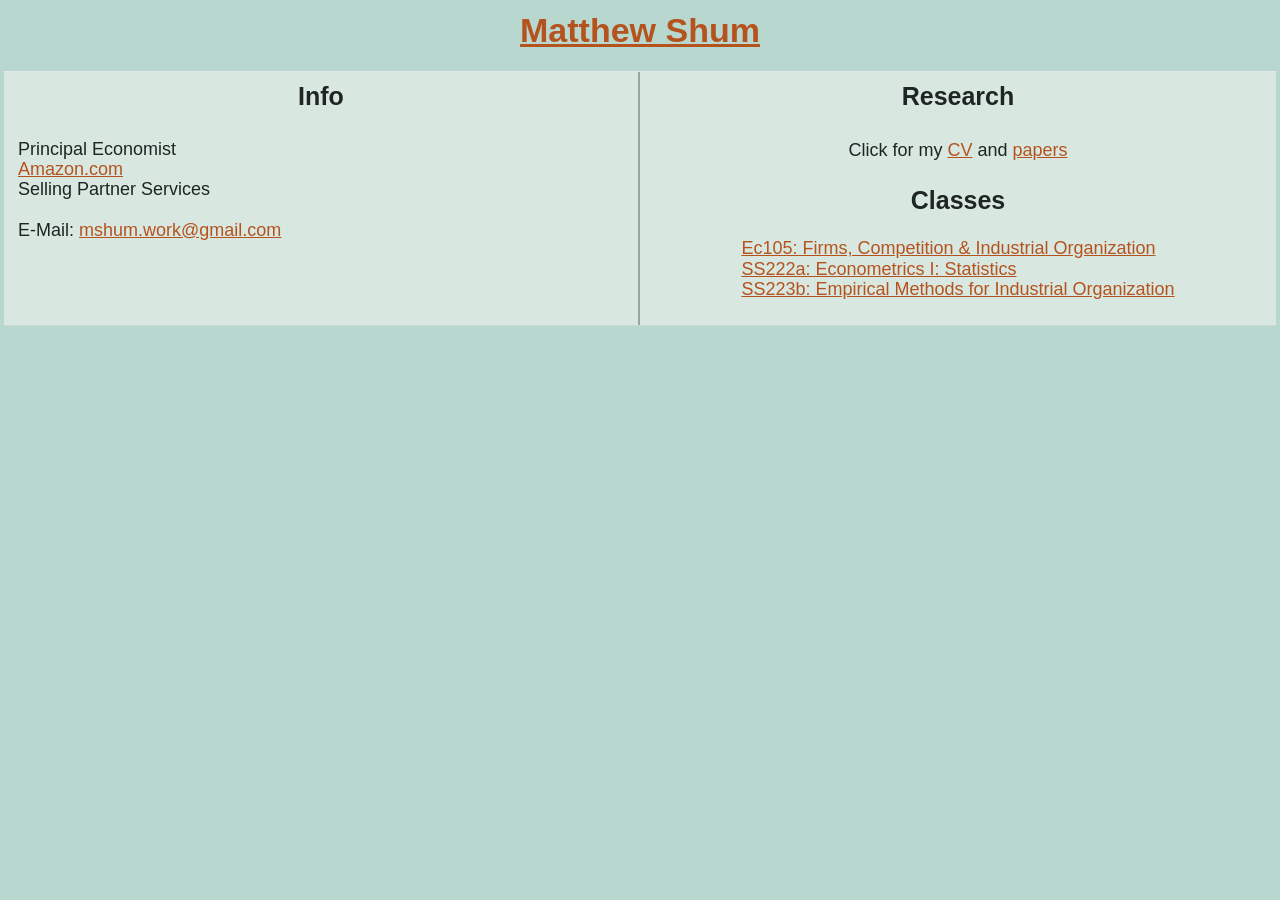
<file: index.html>
<!DOCTYPE html>
<html lang="en">
<head>
  <meta charset="utf-8">
  <meta name="viewport" content="width=device-width, initial-scale=1">
  <title>Matthew Shum</title>
  <style>
    body {
      margin: 0;
      background: #b8d8cf; /* Eau de Nil */
      color: #1f2522;
      font-family: Arial, Helvetica, sans-serif;
      font-size: 18px;
    }

    a:link, a:visited {
      color: #b5531f;
      text-decoration: underline;
    }

    a:hover {
      color: #7f3514;
    }

    .page {
      max-width: 1280px;
      margin: 0 auto;
      padding: 12px 4px 0 4px;
    }

    h1 {
      margin: 0 0 22px 0;
      text-align: center;
      font-size: 34px;
      line-height: 1.1;
      font-weight: 700;
    }

    h1 a {
      color: #b5531f !important;
      text-decoration: underline;
    }

    .main {
      display: grid;
      grid-template-columns: 1fr 1fr;
      background: rgba(244, 246, 238, 0.54);
      border-top: 1px solid rgba(255,255,255,0.2);
      border-bottom: 1px solid rgba(0,0,0,0.06);
      min-height: 205px;
    }

    .column {
      padding: 10px 14px 24px 14px;
    }

    .left {
      border-right: 2px solid rgba(94, 116, 104, 0.55);
    }

    h2 {
      font-size: 25px;
      line-height: 1.15;
      text-align: center;
      margin: 0 0 28px 0;
      font-weight: 700;
    }

    .info {
      max-width: 490px;
      line-height: 1.12;
    }

    .research {
      text-align: center;
      line-height: 1.25;
    }

    .classes-title {
      margin-top: 24px;
      margin-bottom: 24px;
    }

    .classes {
      display: inline-block;
      text-align: left;
      line-height: 1.14;
    }

    @media (max-width: 760px) {
      body { font-size: 17px; }
      .page { padding: 10px 8px; }
      h1 { font-size: 32px; }
      .main { grid-template-columns: 1fr; }
      .left { border-right: 0; border-bottom: 2px solid rgba(94, 116, 104, 0.55); }
      h2 { margin-bottom: 18px; }
      .research { text-align: left; }
      .classes { display: block; }
    }
  </style>
</head>
<body>
  <div class="page">
    <h1><a href="index.html">Matthew Shum</a></h1>

    <div class="main">
      <section class="column left">
        <h2>Info</h2>
        <div class="info">
          Principal Economist<br>
          <a href="https://www.amazon.com/">Amazon.com</a><br>
          Selling Partner Services<br>
          <br>
          E-Mail: <a href="mailto:mshum.work@gmail.com">mshum.work@gmail.com</a>
        </div>
      </section>

      <section class="column right">
        <h2>Research</h2>
        <div class="research">
          Click for my <a href="papers/cvweb.pdf">CV</a> and <a href="res.html">papers</a>

          <h2 class="classes-title">Classes</h2>
          <div class="classes">
            <a href="ec105/ec105.html">Ec105: Firms, Competition &amp; Industrial Organization</a><br>
            <a href="stats/stats.html">SS222a: Econometrics I: Statistics</a><br>
            <a href="gradio/ioclass.html">SS223b: Empirical Methods for Industrial Organization</a>
          </div>
        </div>
      </section>
    </div>
  </div>
</body>
</html>
</file>
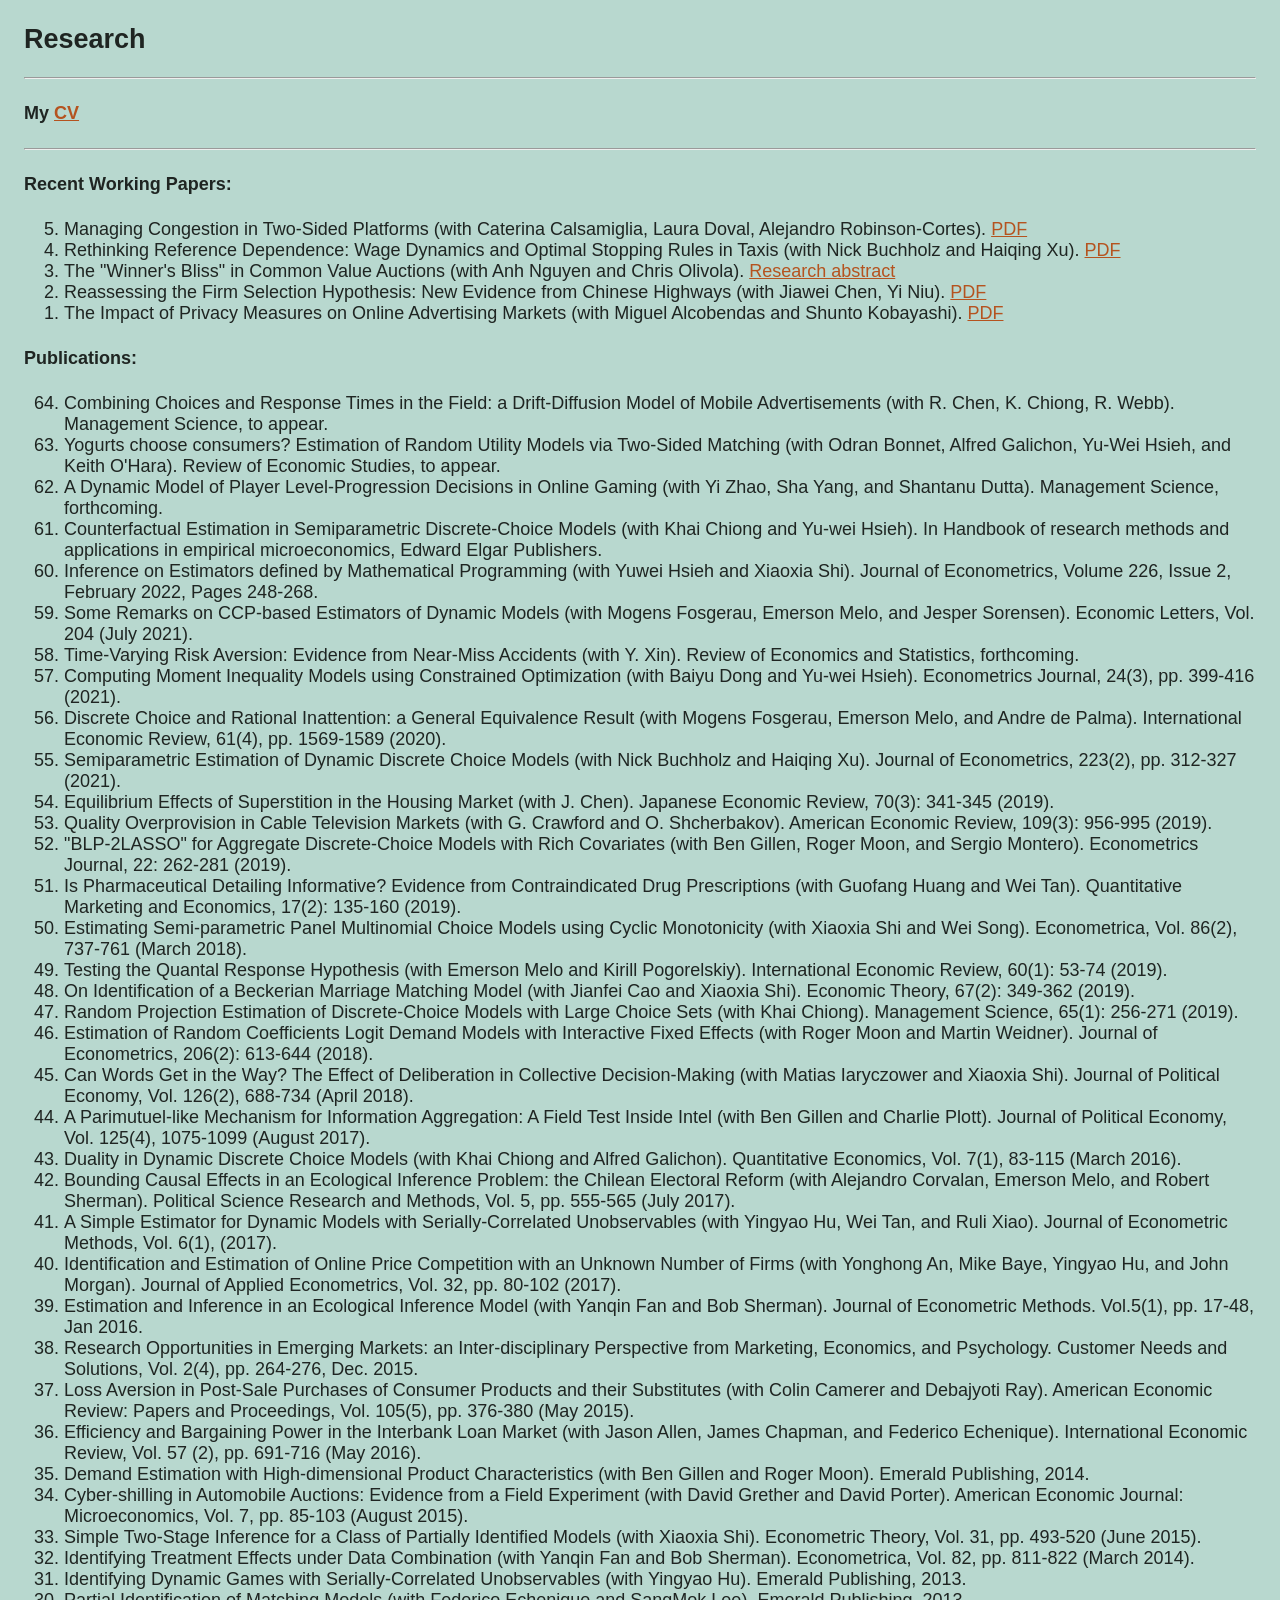
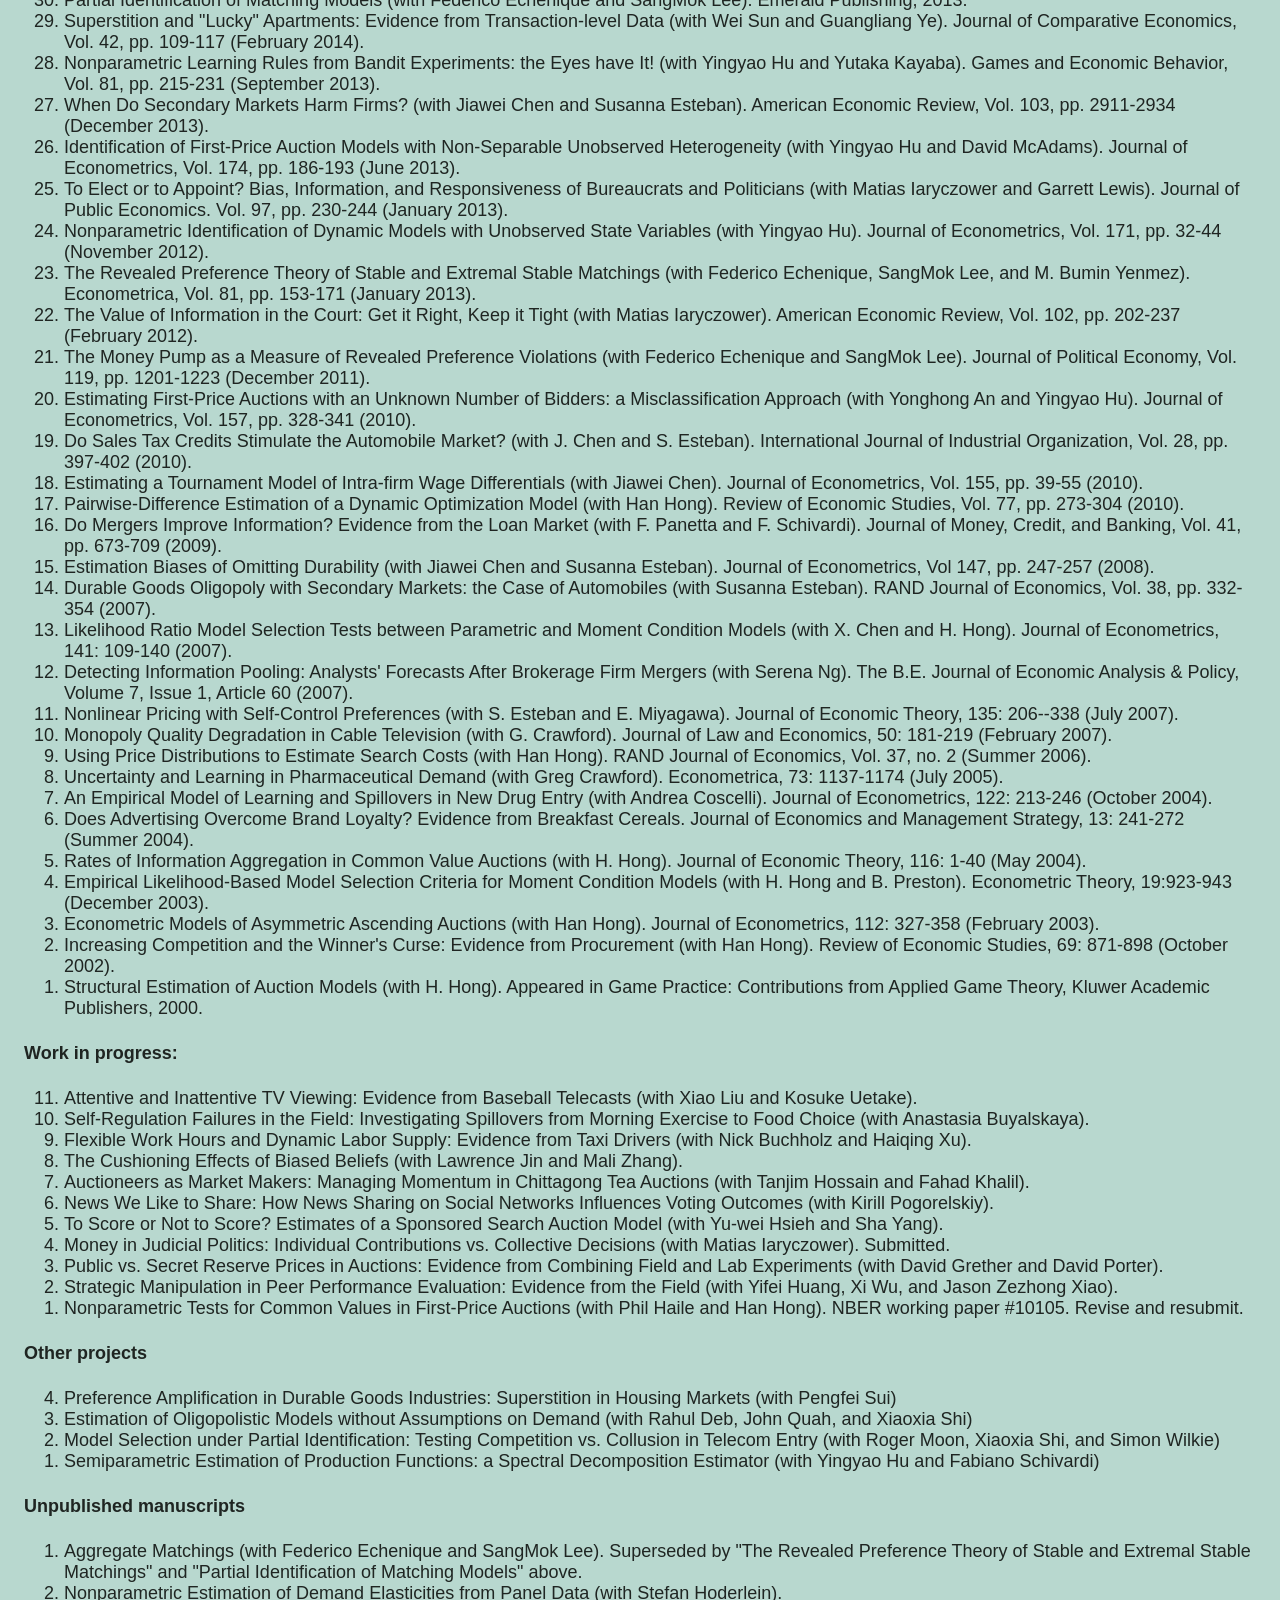
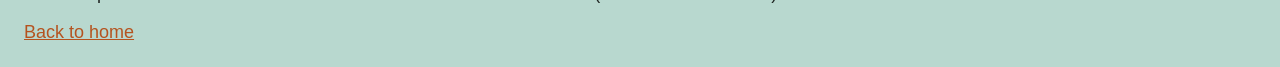
<file: res.html>
<!doctype html>
<html lang="en">
<head>
  <meta charset="utf-8">
  <meta name="viewport" content="width=device-width, initial-scale=1">
  <title>Matthew Shum's Research</title>
  <link rel="stylesheet" href="style.css">
</head>
<body>
  <h2>Research</h2>
  <hr>
  <h4>My <a href="papers/cvweb.html">CV</a></h4>
  <hr>

  <h4>Recent Working Papers:</h4>
  <ol reversed>
    <li>Managing Congestion in Two-Sided Platforms (with Caterina Calsamiglia, Laura Doval, Alejandro Robinson-Cortes). <a href="https://arxiv.org/">PDF</a></li>
    <li>Rethinking Reference Dependence: Wage Dynamics and Optimal Stopping Rules in Taxis (with Nick Buchholz and Haiqing Xu). <a href="#">PDF</a></li>
    <li>The "Winner's Bliss" in Common Value Auctions (with Anh Nguyen and Chris Olivola). <a href="#">Research abstract</a></li>
    <li>Reassessing the Firm Selection Hypothesis: New Evidence from Chinese Highways (with Jiawei Chen, Yi Niu). <a href="https://papers.ssrn.com/">PDF</a></li>
    <li>The Impact of Privacy Measures on Online Advertising Markets (with Miguel Alcobendas and Shunto Kobayashi). <a href="https://papers.ssrn.com/">PDF</a></li>
  </ol>

  <h4>Publications:</h4>
  <ol reversed>
    <li>Combining Choices and Response Times in the Field: a Drift-Diffusion Model of Mobile Advertisements (with R. Chen, K. Chiong, R. Webb). Management Science, to appear.</li>
    <li>Yogurts choose consumers? Estimation of Random Utility Models via Two-Sided Matching (with Odran Bonnet, Alfred Galichon, Yu-Wei Hsieh, and Keith O'Hara). Review of Economic Studies, to appear.</li>
    <li>A Dynamic Model of Player Level-Progression Decisions in Online Gaming (with Yi Zhao, Sha Yang, and Shantanu Dutta). Management Science, forthcoming.</li>
    <li>Counterfactual Estimation in Semiparametric Discrete-Choice Models (with Khai Chiong and Yu-wei Hsieh). In Handbook of research methods and applications in empirical microeconomics, Edward Elgar Publishers.</li>
    <li>Inference on Estimators defined by Mathematical Programming (with Yuwei Hsieh and Xiaoxia Shi). Journal of Econometrics, Volume 226, Issue 2, February 2022, Pages 248-268.</li>
    <li>Some Remarks on CCP-based Estimators of Dynamic Models (with Mogens Fosgerau, Emerson Melo, and Jesper Sorensen). Economic Letters, Vol. 204 (July 2021).</li>
    <li>Time-Varying Risk Aversion: Evidence from Near-Miss Accidents (with Y. Xin). Review of Economics and Statistics, forthcoming.</li>
    <li>Computing Moment Inequality Models using Constrained Optimization (with Baiyu Dong and Yu-wei Hsieh). Econometrics Journal, 24(3), pp. 399-416 (2021).</li>
    <li>Discrete Choice and Rational Inattention: a General Equivalence Result (with Mogens Fosgerau, Emerson Melo, and Andre de Palma). International Economic Review, 61(4), pp. 1569-1589 (2020).</li>
    <li>Semiparametric Estimation of Dynamic Discrete Choice Models (with Nick Buchholz and Haiqing Xu). Journal of Econometrics, 223(2), pp. 312-327 (2021).</li>
    <li>Equilibrium Effects of Superstition in the Housing Market (with J. Chen). Japanese Economic Review, 70(3): 341-345 (2019).</li>
    <li>Quality Overprovision in Cable Television Markets (with G. Crawford and O. Shcherbakov). American Economic Review, 109(3): 956-995 (2019).</li>
    <li>"BLP-2LASSO" for Aggregate Discrete-Choice Models with Rich Covariates (with Ben Gillen, Roger Moon, and Sergio Montero). Econometrics Journal, 22: 262-281 (2019).</li>
    <li>Is Pharmaceutical Detailing Informative? Evidence from Contraindicated Drug Prescriptions (with Guofang Huang and Wei Tan). Quantitative Marketing and Economics, 17(2): 135-160 (2019).</li>
    <li>Estimating Semi-parametric Panel Multinomial Choice Models using Cyclic Monotonicity (with Xiaoxia Shi and Wei Song). Econometrica, Vol. 86(2), 737-761 (March 2018).</li>
    <li>Testing the Quantal Response Hypothesis (with Emerson Melo and Kirill Pogorelskiy). International Economic Review, 60(1): 53-74 (2019).</li>
    <li>On Identification of a Beckerian Marriage Matching Model (with Jianfei Cao and Xiaoxia Shi). Economic Theory, 67(2): 349-362 (2019).</li>
    <li>Random Projection Estimation of Discrete-Choice Models with Large Choice Sets (with Khai Chiong). Management Science, 65(1): 256-271 (2019).</li>
    <li>Estimation of Random Coefficients Logit Demand Models with Interactive Fixed Effects (with Roger Moon and Martin Weidner). Journal of Econometrics, 206(2): 613-644 (2018).</li>
    <li>Can Words Get in the Way? The Effect of Deliberation in Collective Decision-Making (with Matias Iaryczower and Xiaoxia Shi). Journal of Political Economy, Vol. 126(2), 688-734 (April 2018).</li>
    <li>A Parimutuel-like Mechanism for Information Aggregation: A Field Test Inside Intel (with Ben Gillen and Charlie Plott). Journal of Political Economy, Vol. 125(4), 1075-1099 (August 2017).</li>
    <li>Duality in Dynamic Discrete Choice Models (with Khai Chiong and Alfred Galichon). Quantitative Economics, Vol. 7(1), 83-115 (March 2016).</li>
    <li>Bounding Causal Effects in an Ecological Inference Problem: the Chilean Electoral Reform (with Alejandro Corvalan, Emerson Melo, and Robert Sherman). Political Science Research and Methods, Vol. 5, pp. 555-565 (July 2017).</li>
    <li>A Simple Estimator for Dynamic Models with Serially-Correlated Unobservables (with Yingyao Hu, Wei Tan, and Ruli Xiao). Journal of Econometric Methods, Vol. 6(1), (2017).</li>
    <li>Identification and Estimation of Online Price Competition with an Unknown Number of Firms (with Yonghong An, Mike Baye, Yingyao Hu, and John Morgan). Journal of Applied Econometrics, Vol. 32, pp. 80-102 (2017).</li>
    <li>Estimation and Inference in an Ecological Inference Model (with Yanqin Fan and Bob Sherman). Journal of Econometric Methods. Vol.5(1), pp. 17-48, Jan 2016.</li>
    <li>Research Opportunities in Emerging Markets: an Inter-disciplinary Perspective from Marketing, Economics, and Psychology. Customer Needs and Solutions, Vol. 2(4), pp. 264-276, Dec. 2015.</li>
    <li>Loss Aversion in Post-Sale Purchases of Consumer Products and their Substitutes (with Colin Camerer and Debajyoti Ray). American Economic Review: Papers and Proceedings, Vol. 105(5), pp. 376-380 (May 2015).</li>
    <li>Efficiency and Bargaining Power in the Interbank Loan Market (with Jason Allen, James Chapman, and Federico Echenique). International Economic Review, Vol. 57 (2), pp. 691-716 (May 2016).</li>
    <li>Demand Estimation with High-dimensional Product Characteristics (with Ben Gillen and Roger Moon). Emerald Publishing, 2014.</li>
    <li>Cyber-shilling in Automobile Auctions: Evidence from a Field Experiment (with David Grether and David Porter). American Economic Journal: Microeconomics, Vol. 7, pp. 85-103 (August 2015).</li>
    <li>Simple Two-Stage Inference for a Class of Partially Identified Models (with Xiaoxia Shi). Econometric Theory, Vol. 31, pp. 493-520 (June 2015).</li>
    <li>Identifying Treatment Effects under Data Combination (with Yanqin Fan and Bob Sherman). Econometrica, Vol. 82, pp. 811-822 (March 2014).</li>
    <li>Identifying Dynamic Games with Serially-Correlated Unobservables (with Yingyao Hu). Emerald Publishing, 2013.</li>
    <li>Partial Identification of Matching Models (with Federico Echenique and SangMok Lee). Emerald Publishing, 2013.</li>
    <li>Superstition and "Lucky" Apartments: Evidence from Transaction-level Data (with Wei Sun and Guangliang Ye). Journal of Comparative Economics, Vol. 42, pp. 109-117 (February 2014).</li>
    <li>Nonparametric Learning Rules from Bandit Experiments: the Eyes have It! (with Yingyao Hu and Yutaka Kayaba). Games and Economic Behavior, Vol. 81, pp. 215-231 (September 2013).</li>
    <li>When Do Secondary Markets Harm Firms? (with Jiawei Chen and Susanna Esteban). American Economic Review, Vol. 103, pp. 2911-2934 (December 2013).</li>
    <li>Identification of First-Price Auction Models with Non-Separable Unobserved Heterogeneity (with Yingyao Hu and David McAdams). Journal of Econometrics, Vol. 174, pp. 186-193 (June 2013).</li>
    <li>To Elect or to Appoint? Bias, Information, and Responsiveness of Bureaucrats and Politicians (with Matias Iaryczower and Garrett Lewis). Journal of Public Economics. Vol. 97, pp. 230-244 (January 2013).</li>
    <li>Nonparametric Identification of Dynamic Models with Unobserved State Variables (with Yingyao Hu). Journal of Econometrics, Vol. 171, pp. 32-44 (November 2012).</li>
    <li>The Revealed Preference Theory of Stable and Extremal Stable Matchings (with Federico Echenique, SangMok Lee, and M. Bumin Yenmez). Econometrica, Vol. 81, pp. 153-171 (January 2013).</li>
    <li>The Value of Information in the Court: Get it Right, Keep it Tight (with Matias Iaryczower). American Economic Review, Vol. 102, pp. 202-237 (February 2012).</li>
    <li>The Money Pump as a Measure of Revealed Preference Violations (with Federico Echenique and SangMok Lee). Journal of Political Economy, Vol. 119, pp. 1201-1223 (December 2011).</li>
    <li>Estimating First-Price Auctions with an Unknown Number of Bidders: a Misclassification Approach (with Yonghong An and Yingyao Hu). Journal of Econometrics, Vol. 157, pp. 328-341 (2010).</li>
    <li>Do Sales Tax Credits Stimulate the Automobile Market? (with J. Chen and S. Esteban). International Journal of Industrial Organization, Vol. 28, pp. 397-402 (2010).</li>
    <li>Estimating a Tournament Model of Intra-firm Wage Differentials (with Jiawei Chen). Journal of Econometrics, Vol. 155, pp. 39-55 (2010).</li>
    <li>Pairwise-Difference Estimation of a Dynamic Optimization Model (with Han Hong). Review of Economic Studies, Vol. 77, pp. 273-304 (2010).</li>
    <li>Do Mergers Improve Information? Evidence from the Loan Market (with F. Panetta and F. Schivardi). Journal of Money, Credit, and Banking, Vol. 41, pp. 673-709 (2009).</li>
    <li>Estimation Biases of Omitting Durability (with Jiawei Chen and Susanna Esteban). Journal of Econometrics, Vol 147, pp. 247-257 (2008).</li>
    <li>Durable Goods Oligopoly with Secondary Markets: the Case of Automobiles (with Susanna Esteban). RAND Journal of Economics, Vol. 38, pp. 332-354 (2007).</li>
    <li>Likelihood Ratio Model Selection Tests between Parametric and Moment Condition Models (with X. Chen and H. Hong). Journal of Econometrics, 141: 109-140 (2007).</li>
    <li>Detecting Information Pooling: Analysts' Forecasts After Brokerage Firm Mergers (with Serena Ng). The B.E. Journal of Economic Analysis &amp; Policy, Volume 7, Issue 1, Article 60 (2007).</li>
    <li>Nonlinear Pricing with Self-Control Preferences (with S. Esteban and E. Miyagawa). Journal of Economic Theory, 135: 206--338 (July 2007).</li>
    <li>Monopoly Quality Degradation in Cable Television (with G. Crawford). Journal of Law and Economics, 50: 181-219 (February 2007).</li>
    <li>Using Price Distributions to Estimate Search Costs (with Han Hong). RAND Journal of Economics, Vol. 37, no. 2 (Summer 2006).</li>
    <li>Uncertainty and Learning in Pharmaceutical Demand (with Greg Crawford). Econometrica, 73: 1137-1174 (July 2005).</li>
    <li>An Empirical Model of Learning and Spillovers in New Drug Entry (with Andrea Coscelli). Journal of Econometrics, 122: 213-246 (October 2004).</li>
    <li>Does Advertising Overcome Brand Loyalty? Evidence from Breakfast Cereals. Journal of Economics and Management Strategy, 13: 241-272 (Summer 2004).</li>
    <li>Rates of Information Aggregation in Common Value Auctions (with H. Hong). Journal of Economic Theory, 116: 1-40 (May 2004).</li>
    <li>Empirical Likelihood-Based Model Selection Criteria for Moment Condition Models (with H. Hong and B. Preston). Econometric Theory, 19:923-943 (December 2003).</li>
    <li>Econometric Models of Asymmetric Ascending Auctions (with Han Hong). Journal of Econometrics, 112: 327-358 (February 2003).</li>
    <li>Increasing Competition and the Winner's Curse: Evidence from Procurement (with Han Hong). Review of Economic Studies, 69: 871-898 (October 2002).</li>
    <li>Structural Estimation of Auction Models (with H. Hong). Appeared in Game Practice: Contributions from Applied Game Theory, Kluwer Academic Publishers, 2000.</li>
  </ol>

  <h4>Work in progress:</h4>
  <ol reversed>
    <li>Attentive and Inattentive TV Viewing: Evidence from Baseball Telecasts (with Xiao Liu and Kosuke Uetake).</li>
    <li>Self-Regulation Failures in the Field: Investigating Spillovers from Morning Exercise to Food Choice (with Anastasia Buyalskaya).</li>
    <li>Flexible Work Hours and Dynamic Labor Supply: Evidence from Taxi Drivers (with Nick Buchholz and Haiqing Xu).</li>
    <li>The Cushioning Effects of Biased Beliefs (with Lawrence Jin and Mali Zhang).</li>
    <li>Auctioneers as Market Makers: Managing Momentum in Chittagong Tea Auctions (with Tanjim Hossain and Fahad Khalil).</li>
    <li>News We Like to Share: How News Sharing on Social Networks Influences Voting Outcomes (with Kirill Pogorelskiy).</li>
    <li>To Score or Not to Score? Estimates of a Sponsored Search Auction Model (with Yu-wei Hsieh and Sha Yang).</li>
    <li>Money in Judicial Politics: Individual Contributions vs. Collective Decisions (with Matias Iaryczower). Submitted.</li>
    <li>Public vs. Secret Reserve Prices in Auctions: Evidence from Combining Field and Lab Experiments (with David Grether and David Porter).</li>
    <li>Strategic Manipulation in Peer Performance Evaluation: Evidence from the Field (with Yifei Huang, Xi Wu, and Jason Zezhong Xiao).</li>
    <li>Nonparametric Tests for Common Values in First-Price Auctions (with Phil Haile and Han Hong). NBER working paper #10105. Revise and resubmit.</li>
  </ol>

  <h4>Other projects</h4>
  <ol reversed>
    <li>Preference Amplification in Durable Goods Industries: Superstition in Housing Markets (with Pengfei Sui)</li>
    <li>Estimation of Oligopolistic Models without Assumptions on Demand (with Rahul Deb, John Quah, and Xiaoxia Shi)</li>
    <li>Model Selection under Partial Identification: Testing Competition vs. Collusion in Telecom Entry (with Roger Moon, Xiaoxia Shi, and Simon Wilkie)</li>
    <li>Semiparametric Estimation of Production Functions: a Spectral Decomposition Estimator (with Yingyao Hu and Fabiano Schivardi)</li>
  </ol>

  <h4>Unpublished manuscripts</h4>
  <ol>
    <li>Aggregate Matchings (with Federico Echenique and SangMok Lee). Superseded by "The Revealed Preference Theory of Stable and Extremal Stable Matchings" and "Partial Identification of Matching Models" above.</li>
    <li>Nonparametric Estimation of Demand Elasticities from Panel Data (with Stefan Hoderlein).</li>
  </ol>

  <p><a href="index.html">Back to home</a></p>
</body>
</html>
</file>
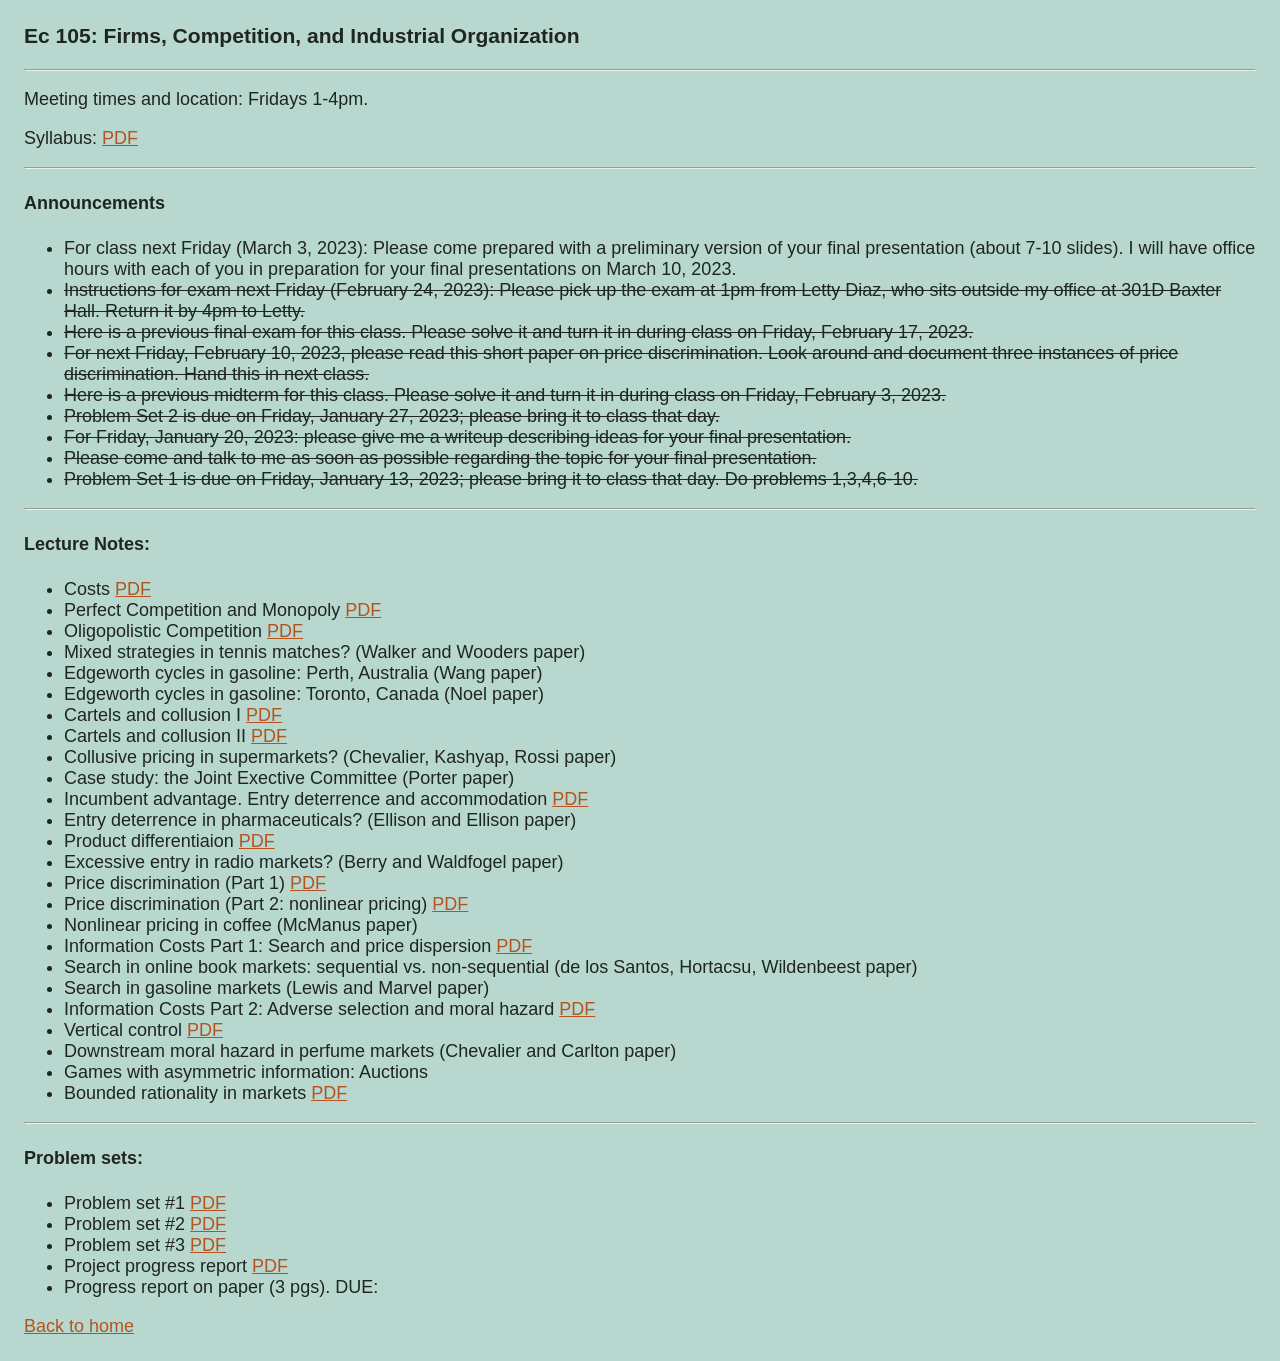
<file: ec105/ec105.html>
<!doctype html><html lang="en"><head><meta charset="utf-8"><meta name="viewport" content="width=device-width, initial-scale=1"><title>Ec 105</title><link rel="stylesheet" href="../style.css"></head><body>
<h3>Ec 105: Firms, Competition, and Industrial Organization</h3><hr>
<p>Meeting times and location: Fridays 1-4pm.</p><p>Syllabus: <a href="#">PDF</a></p><hr>
<h4>Announcements</h4><ul>
<li>For class next Friday (March 3, 2023): Please come prepared with a preliminary version of your final presentation (about 7-10 slides). I will have office hours with each of you in preparation for your final presentations on March 10, 2023.</li>
<li><s>Instructions for exam next Friday (February 24, 2023): Please pick up the exam at 1pm from Letty Diaz, who sits outside my office at 301D Baxter Hall. Return it by 4pm to Letty.</s></li>
<li><s>Here is a previous final exam for this class. Please solve it and turn it in during class on Friday, February 17, 2023.</s></li>
<li><s>For next Friday, February 10, 2023, please read this short paper on price discrimination. Look around and document three instances of price discrimination. Hand this in next class.</s></li>
<li><s>Here is a previous midterm for this class. Please solve it and turn it in during class on Friday, February 3, 2023.</s></li>
<li><s>Problem Set 2 is due on Friday, January 27, 2023; please bring it to class that day.</s></li>
<li><s>For Friday, January 20, 2023: please give me a writeup describing ideas for your final presentation.</s></li>
<li><s>Please come and talk to me as soon as possible regarding the topic for your final presentation.</s></li>
<li><s>Problem Set 1 is due on Friday, January 13, 2023; please bring it to class that day. Do problems 1,3,4,6-10.</s></li>
</ul><hr>
<h4>Lecture Notes:</h4><ul>
<li>Costs <a href="#">PDF</a></li><li>Perfect Competition and Monopoly <a href="#">PDF</a></li><li>Oligopolistic Competition <a href="#">PDF</a></li><li>Mixed strategies in tennis matches? (Walker and Wooders paper)</li><li>Edgeworth cycles in gasoline: Perth, Australia (Wang paper)</li><li>Edgeworth cycles in gasoline: Toronto, Canada (Noel paper)</li><li>Cartels and collusion I <a href="#">PDF</a></li><li>Cartels and collusion II <a href="#">PDF</a></li><li>Collusive pricing in supermarkets? (Chevalier, Kashyap, Rossi paper)</li><li>Case study: the Joint Exective Committee (Porter paper)</li><li>Incumbent advantage. Entry deterrence and accommodation <a href="#">PDF</a></li><li>Entry deterrence in pharmaceuticals? (Ellison and Ellison paper)</li><li>Product differentiaion <a href="#">PDF</a></li><li>Excessive entry in radio markets? (Berry and Waldfogel paper)</li><li>Price discrimination (Part 1) <a href="#">PDF</a></li><li>Price discrimination (Part 2: nonlinear pricing) <a href="#">PDF</a></li><li>Nonlinear pricing in coffee (McManus paper)</li><li>Information Costs Part 1: Search and price dispersion <a href="#">PDF</a></li><li>Search in online book markets: sequential vs. non-sequential (de los Santos, Hortacsu, Wildenbeest paper)</li><li>Search in gasoline markets (Lewis and Marvel paper)</li><li>Information Costs Part 2: Adverse selection and moral hazard <a href="#">PDF</a></li><li>Vertical control <a href="#">PDF</a></li><li>Downstream moral hazard in perfume markets (Chevalier and Carlton paper)</li><li>Games with asymmetric information: Auctions</li><li>Bounded rationality in markets <a href="#">PDF</a></li></ul>
<hr><h4>Problem sets:</h4><ul><li>Problem set #1 <a href="#">PDF</a></li><li>Problem set #2 <a href="#">PDF</a></li><li>Problem set #3 <a href="#">PDF</a></li><li>Project progress report <a href="#">PDF</a></li><li>Progress report on paper (3 pgs). DUE:</li></ul>
<p><a href="../index.html">Back to home</a></p></body></html>
</file>
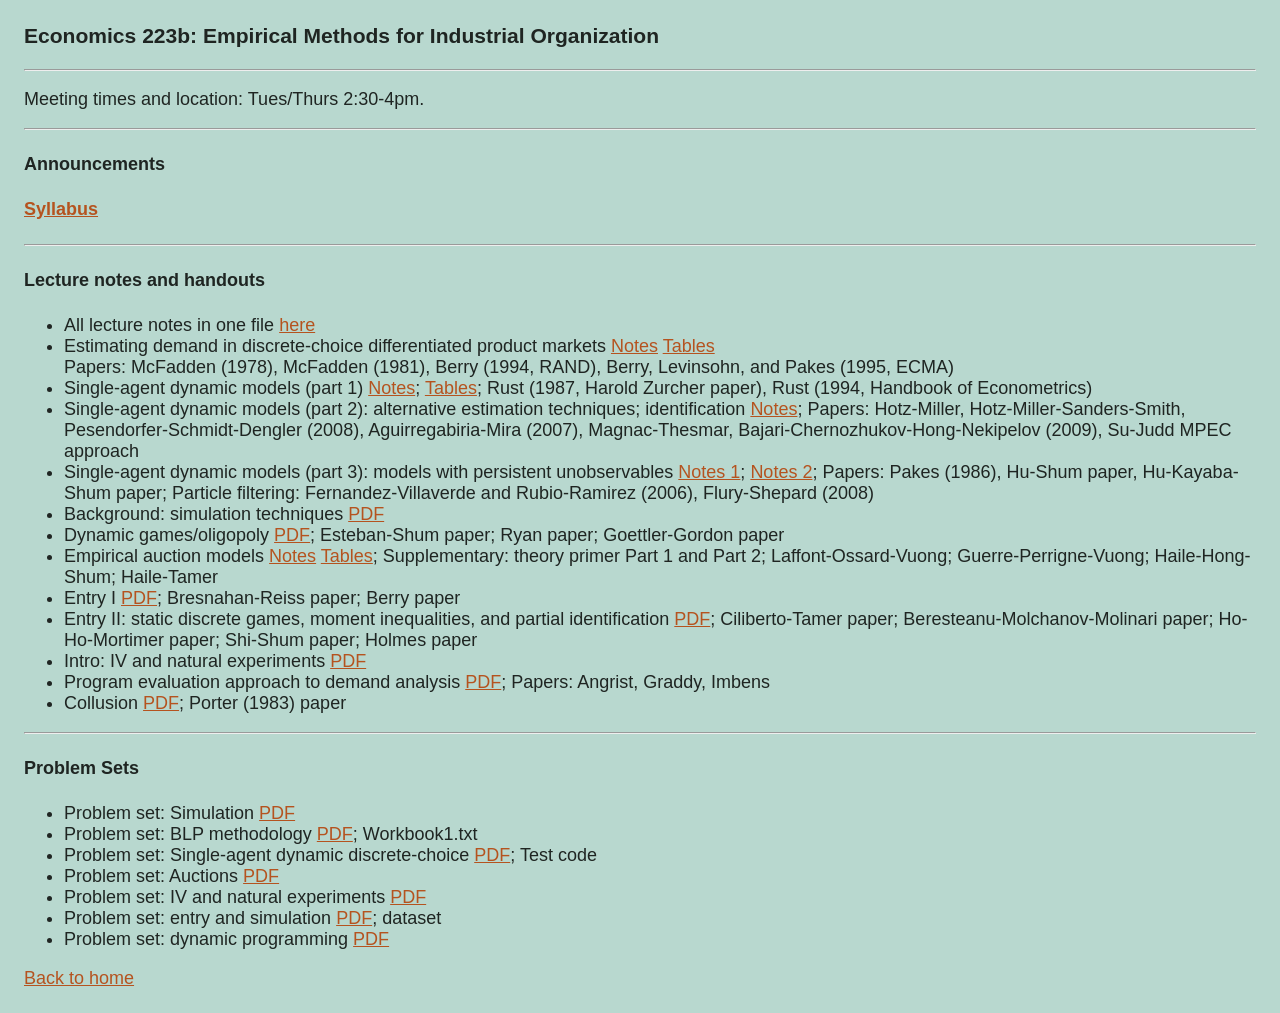
<file: gradio/ioclass.html>
<!doctype html><html lang="en"><head><meta charset="utf-8"><meta name="viewport" content="width=device-width, initial-scale=1"><title>SS223b</title><link rel="stylesheet" href="../style.css"></head><body>
<h3>Economics 223b: Empirical Methods for Industrial Organization</h3><hr><p>Meeting times and location: Tues/Thurs 2:30-4pm.</p><hr>
<h4>Announcements</h4>
<h4><a href="#">Syllabus</a></h4><hr>
<h4>Lecture notes and handouts</h4><ul>
<li>All lecture notes in one file <a href="#">here</a></li>
<li>Estimating demand in discrete-choice differentiated product markets <a href="#">Notes</a> <a href="#">Tables</a><br>Papers: McFadden (1978), McFadden (1981), Berry (1994, RAND), Berry, Levinsohn, and Pakes (1995, ECMA)</li>
<li>Single-agent dynamic models (part 1) <a href="#">Notes</a>; <a href="#">Tables</a>; Rust (1987, Harold Zurcher paper), Rust (1994, Handbook of Econometrics)</li>
<li>Single-agent dynamic models (part 2): alternative estimation techniques; identification <a href="#">Notes</a>; Papers: Hotz-Miller, Hotz-Miller-Sanders-Smith, Pesendorfer-Schmidt-Dengler (2008), Aguirregabiria-Mira (2007), Magnac-Thesmar, Bajari-Chernozhukov-Hong-Nekipelov (2009), Su-Judd MPEC approach</li>
<li>Single-agent dynamic models (part 3): models with persistent unobservables <a href="#">Notes 1</a>; <a href="#">Notes 2</a>; Papers: Pakes (1986), Hu-Shum paper, Hu-Kayaba-Shum paper; Particle filtering: Fernandez-Villaverde and Rubio-Ramirez (2006), Flury-Shepard (2008)</li>
<li>Background: simulation techniques <a href="#">PDF</a></li>
<li>Dynamic games/oligopoly <a href="#">PDF</a>; Esteban-Shum paper; Ryan paper; Goettler-Gordon paper</li>
<li>Empirical auction models <a href="#">Notes</a> <a href="#">Tables</a>; Supplementary: theory primer Part 1 and Part 2; Laffont-Ossard-Vuong; Guerre-Perrigne-Vuong; Haile-Hong-Shum; Haile-Tamer</li>
<li>Entry I <a href="#">PDF</a>; Bresnahan-Reiss paper; Berry paper</li>
<li>Entry II: static discrete games, moment inequalities, and partial identification <a href="#">PDF</a>; Ciliberto-Tamer paper; Beresteanu-Molchanov-Molinari paper; Ho-Ho-Mortimer paper; Shi-Shum paper; Holmes paper</li>
<li>Intro: IV and natural experiments <a href="#">PDF</a></li>
<li>Program evaluation approach to demand analysis <a href="#">PDF</a>; Papers: Angrist, Graddy, Imbens</li>
<li>Collusion <a href="#">PDF</a>; Porter (1983) paper</li>
</ul><hr>
<h4>Problem Sets</h4><ul><li>Problem set: Simulation <a href="#">PDF</a></li><li>Problem set: BLP methodology <a href="#">PDF</a>; Workbook1.txt</li><li>Problem set: Single-agent dynamic discrete-choice <a href="#">PDF</a>; Test code</li><li>Problem set: Auctions <a href="#">PDF</a></li><li>Problem set: IV and natural experiments <a href="#">PDF</a></li><li>Problem set: entry and simulation <a href="#">PDF</a>; dataset</li><li>Problem set: dynamic programming <a href="#">PDF</a></li></ul>
<p><a href="../index.html">Back to home</a></p></body></html>
</file>
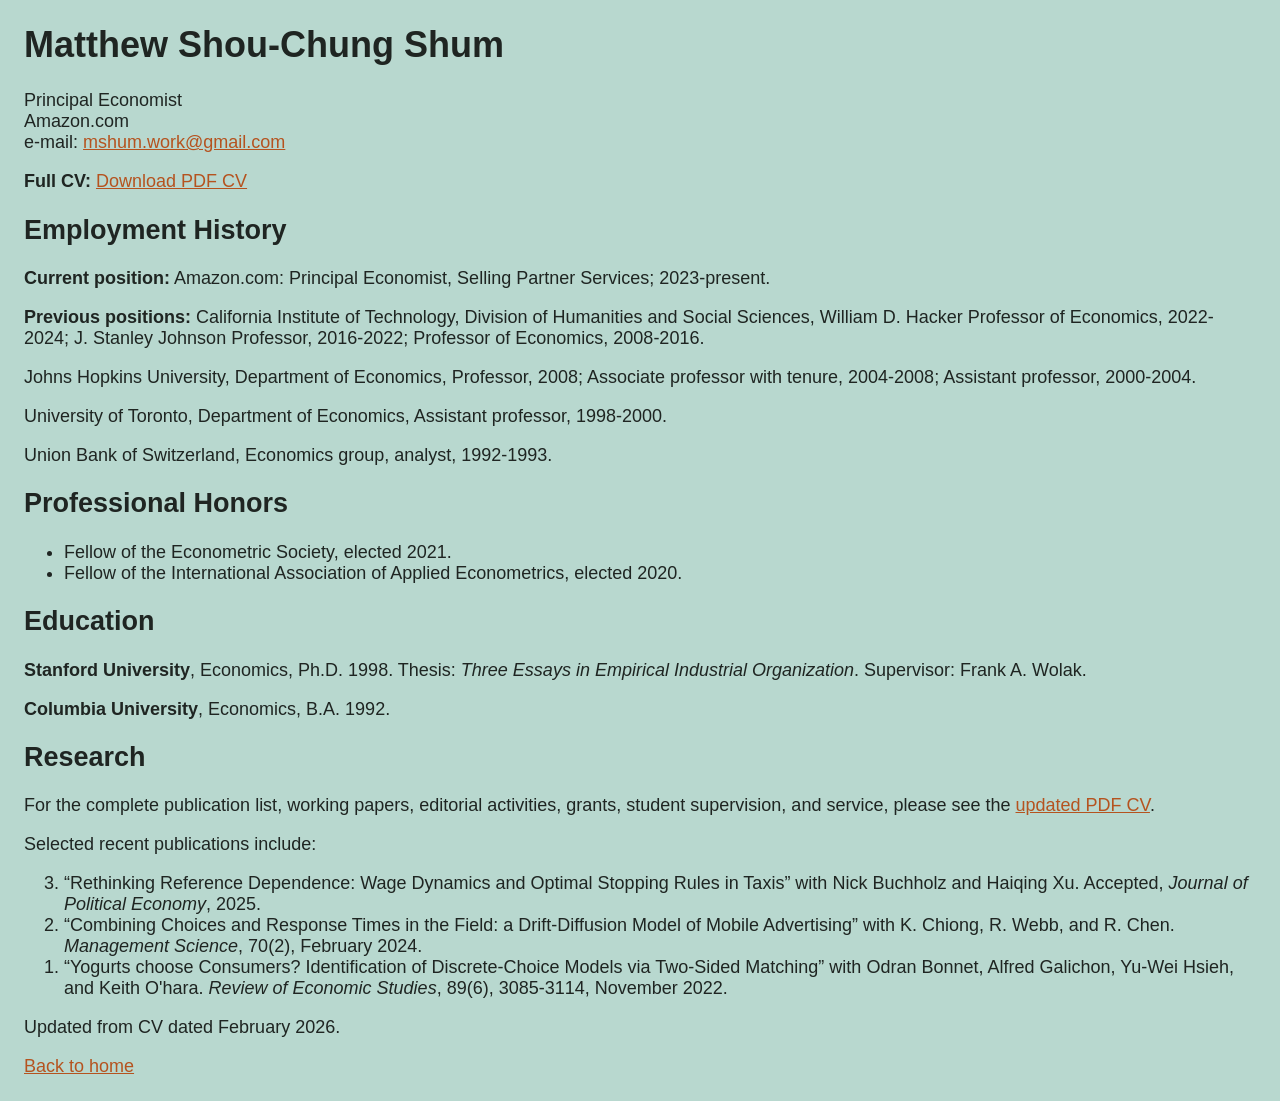
<file: papers/cvweb.html>
<!doctype html>
<html lang="en">
<head>
  <meta charset="utf-8">
  <meta name="viewport" content="width=device-width, initial-scale=1">
  <title>Matthew Shum CV</title>
  <link rel="stylesheet" href="../style.css">
</head>
<body>
  <h1>Matthew Shou-Chung Shum</h1>
  <p>
    Principal Economist<br>
    Amazon.com<br>
    e-mail: <a href="mailto:mshum.work@gmail.com">mshum.work@gmail.com</a>
  </p>

  <p><strong>Full CV:</strong> <a href="cvweb.pdf">Download PDF CV</a></p>

  <h2>Employment History</h2>
  <p><strong>Current position:</strong> Amazon.com: Principal Economist, Selling Partner Services; 2023-present.</p>
  <p><strong>Previous positions:</strong> California Institute of Technology, Division of Humanities and Social Sciences, William D. Hacker Professor of Economics, 2022-2024; J. Stanley Johnson Professor, 2016-2022; Professor of Economics, 2008-2016.</p>
  <p>Johns Hopkins University, Department of Economics, Professor, 2008; Associate professor with tenure, 2004-2008; Assistant professor, 2000-2004.</p>
  <p>University of Toronto, Department of Economics, Assistant professor, 1998-2000.</p>
  <p>Union Bank of Switzerland, Economics group, analyst, 1992-1993.</p>

  <h2>Professional Honors</h2>
  <ul>
    <li>Fellow of the Econometric Society, elected 2021.</li>
    <li>Fellow of the International Association of Applied Econometrics, elected 2020.</li>
  </ul>

  <h2>Education</h2>
  <p><strong>Stanford University</strong>, Economics, Ph.D. 1998. Thesis: <em>Three Essays in Empirical Industrial Organization</em>. Supervisor: Frank A. Wolak.</p>
  <p><strong>Columbia University</strong>, Economics, B.A. 1992.</p>

  <h2>Research</h2>
  <p>For the complete publication list, working papers, editorial activities, grants, student supervision, and service, please see the <a href="cvweb.pdf">updated PDF CV</a>.</p>
  <p>Selected recent publications include:</p>
  <ol reversed>
    <li>“Rethinking Reference Dependence: Wage Dynamics and Optimal Stopping Rules in Taxis” with Nick Buchholz and Haiqing Xu. Accepted, <em>Journal of Political Economy</em>, 2025.</li>
    <li>“Combining Choices and Response Times in the Field: a Drift-Diffusion Model of Mobile Advertising” with K. Chiong, R. Webb, and R. Chen. <em>Management Science</em>, 70(2), February 2024.</li>
    <li>“Yogurts choose Consumers? Identification of Discrete-Choice Models via Two-Sided Matching” with Odran Bonnet, Alfred Galichon, Yu-Wei Hsieh, and Keith O'hara. <em>Review of Economic Studies</em>, 89(6), 3085-3114, November 2022.</li>
  </ol>

  <p class="note">Updated from CV dated February 2026.</p>
  <p><a href="../index.html">Back to home</a></p>
</body>
</html>
</file>
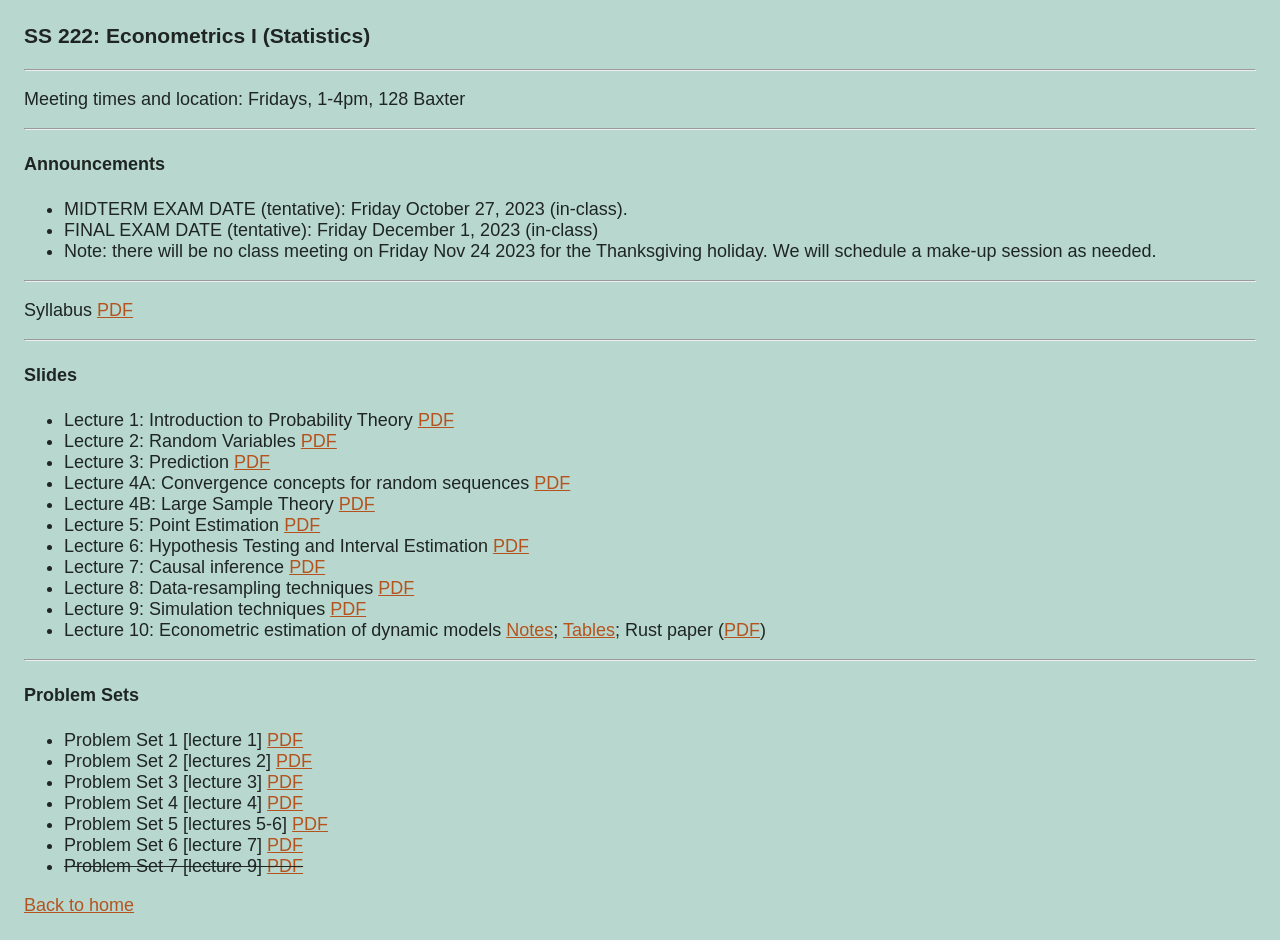
<file: stats/stats.html>
<!doctype html><html lang="en"><head><meta charset="utf-8"><meta name="viewport" content="width=device-width, initial-scale=1"><title>SS222</title><link rel="stylesheet" href="../style.css"></head><body>
<h3>SS 222: Econometrics I (Statistics)</h3><hr><p>Meeting times and location: Fridays, 1-4pm, 128 Baxter</p><hr>
<h4>Announcements</h4><ul><li>MIDTERM EXAM DATE (tentative): Friday October 27, 2023 (in-class).</li><li>FINAL EXAM DATE (tentative): Friday December 1, 2023 (in-class)</li><li>Note: there will be no class meeting on Friday Nov 24 2023 for the Thanksgiving holiday. We will schedule a make-up session as needed.</li></ul><hr>
<p>Syllabus <a href="#">PDF</a></p><hr><h4>Slides</h4><ul>
<li>Lecture 1: Introduction to Probability Theory <a href="#">PDF</a></li><li>Lecture 2: Random Variables <a href="#">PDF</a></li><li>Lecture 3: Prediction <a href="#">PDF</a></li><li>Lecture 4A: Convergence concepts for random sequences <a href="#">PDF</a></li><li>Lecture 4B: Large Sample Theory <a href="#">PDF</a></li><li>Lecture 5: Point Estimation <a href="#">PDF</a></li><li>Lecture 6: Hypothesis Testing and Interval Estimation <a href="#">PDF</a></li><li>Lecture 7: Causal inference <a href="#">PDF</a></li><li>Lecture 8: Data-resampling techniques <a href="#">PDF</a></li><li>Lecture 9: Simulation techniques <a href="#">PDF</a></li><li>Lecture 10: Econometric estimation of dynamic models <a href="#">Notes</a>; <a href="#">Tables</a>; Rust paper (<a href="#">PDF</a>)</li></ul>
<hr><h4>Problem Sets</h4><ul><li>Problem Set 1 [lecture 1] <a href="#">PDF</a></li><li>Problem Set 2 [lectures 2] <a href="#">PDF</a></li><li>Problem Set 3 [lecture 3] <a href="#">PDF</a></li><li>Problem Set 4 [lecture 4] <a href="#">PDF</a></li><li>Problem Set 5 [lectures 5-6] <a href="#">PDF</a></li><li>Problem Set 6 [lecture 7] <a href="#">PDF</a></li><li><s>Problem Set 7 [lecture 9] <a href="#">PDF</a></s></li></ul>
<p><a href="../index.html">Back to home</a></p></body></html>
</file>
<file: style.css>
/* Shared fallback styling for non-home pages. The homepage has inline CSS to preserve the original Caltech-like layout. */
body {
  background: #b8d8cf;
  color: #1f2522;
  font-family: Arial, Helvetica, sans-serif;
  font-size: 18px;
  margin: 24px;
}
a:link, a:visited { color: #b5531f; }
a:hover { color: #7f3514; }
h1, h2, h3 { font-weight: 700; }
main, .content, .container {
  background: rgba(244,246,238,0.54);
  padding: 24px;
  max-width: 1000px;
}
</file>
